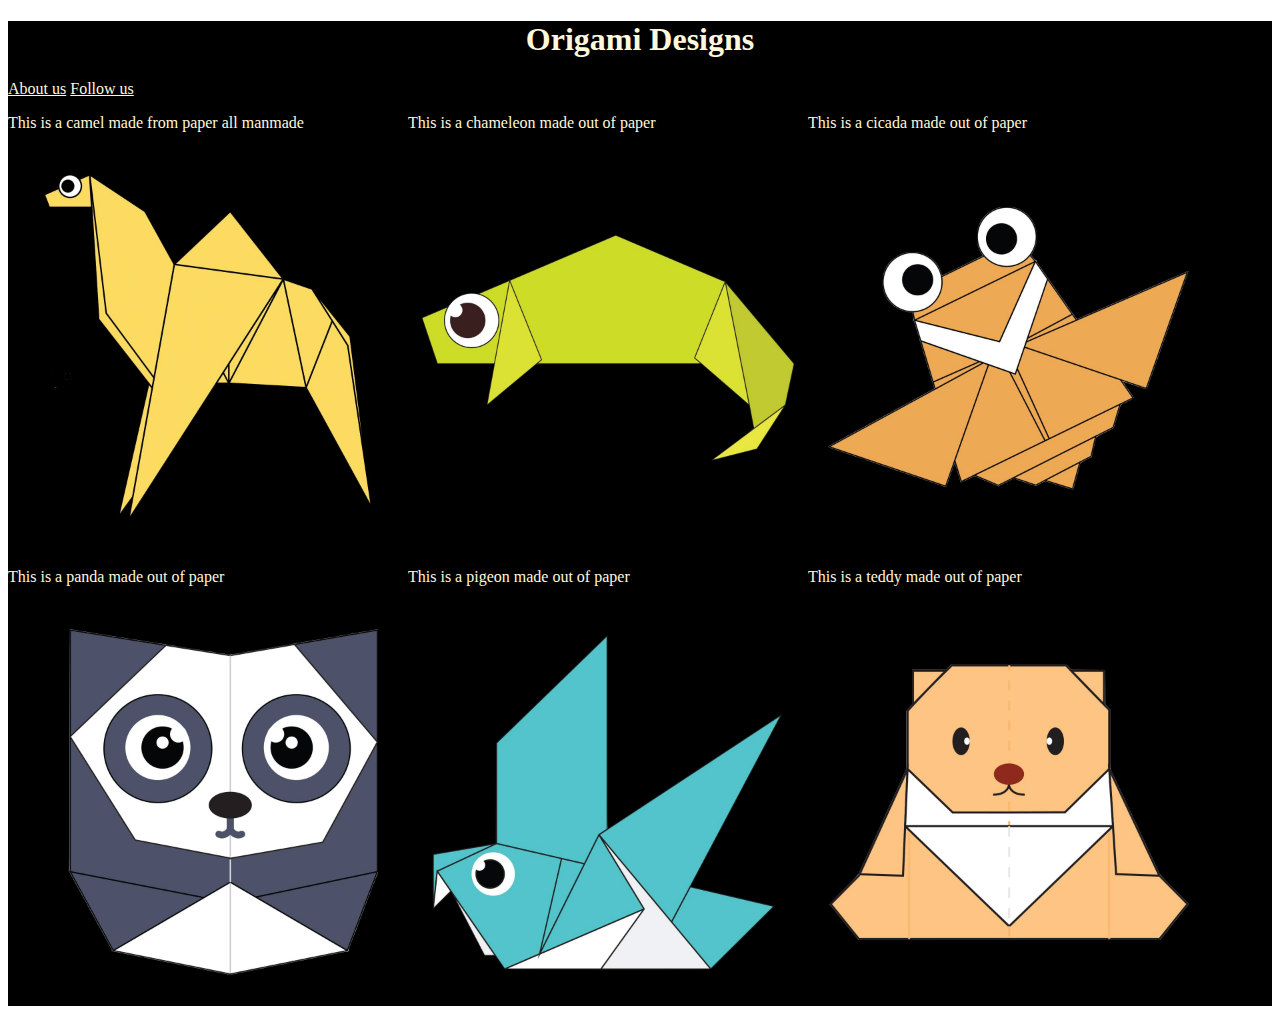
<file: index.html>
<!DOCTYPE html>
<html>
    <head>
        <title> Origami Designs </title>
        <link rel = "stylesheet"
              type= "text/css"
              href="style.css" />
    </head>

    <body>
        <div class="all">
            <center><b><h1>Origami Designs</h1></b></center>
            <a href="About.html"> About us</a>
            <a href="Followus.html"> Follow us</a>
            
            <div class="grid">
                <div class="item"> 
                    <p> This is a camel made from paper all manmade</p>
                    <a href="https://www.youtube.com/watch?v=HQBFbDxlEcg" target="_blank" ><img src="camel.png" width=400 height=400 width=50 height=50></a>
                </div>

                <div class="item">
                    <p> This is a chameleon made out of paper</p>
                    <a href="https://www.youtube.com/watch?v=4ecS9uCRHzo" target="_blank" ><img src="chameleon.png" width=400 height=400 width=50 height=50></a>
                </div>
            
                <div class="item">
                    <p> This is a cicada made out of paper</p>
                    <a href="https://www.youtube.com/watch?v=GvpgBXW0ERk" target="_blank" ><img src="cicada.png" width=400 height=400 width=50 height=50></a>
                </div>
            </div>

            <div class="group">
                <div class="item">
                    <p>This is a panda made out of paper</p>
                    <a href="https://www.youtube.com/watch?v=nnZ61pDj5E4" target="_blank" ><img src="panda.png" width=400 height=400 width=50 height=50></a>
                </div>
           
                <div class="item">
                    <p>This is a pigeon made out of paper</p>
                    <a href="https://www.youtube.com/watch?v=Yp6gu7cLUGI" target="_blank" ><img src="pigeon.png" width=400 height=400 width=50 height=50></a>
                </div>

                <div class="item">
                    <p>This is a teddy made out of paper</p>
                    <a href="https://www.youtube.com/watch?v=3DNxCN4gYa4&t=17s" target="_blank"><img src="teddy.png" width=400 height=400 width=50 height=50></a>
                </div>
            </div>            
        </div>
    </body>
</html>
</file>
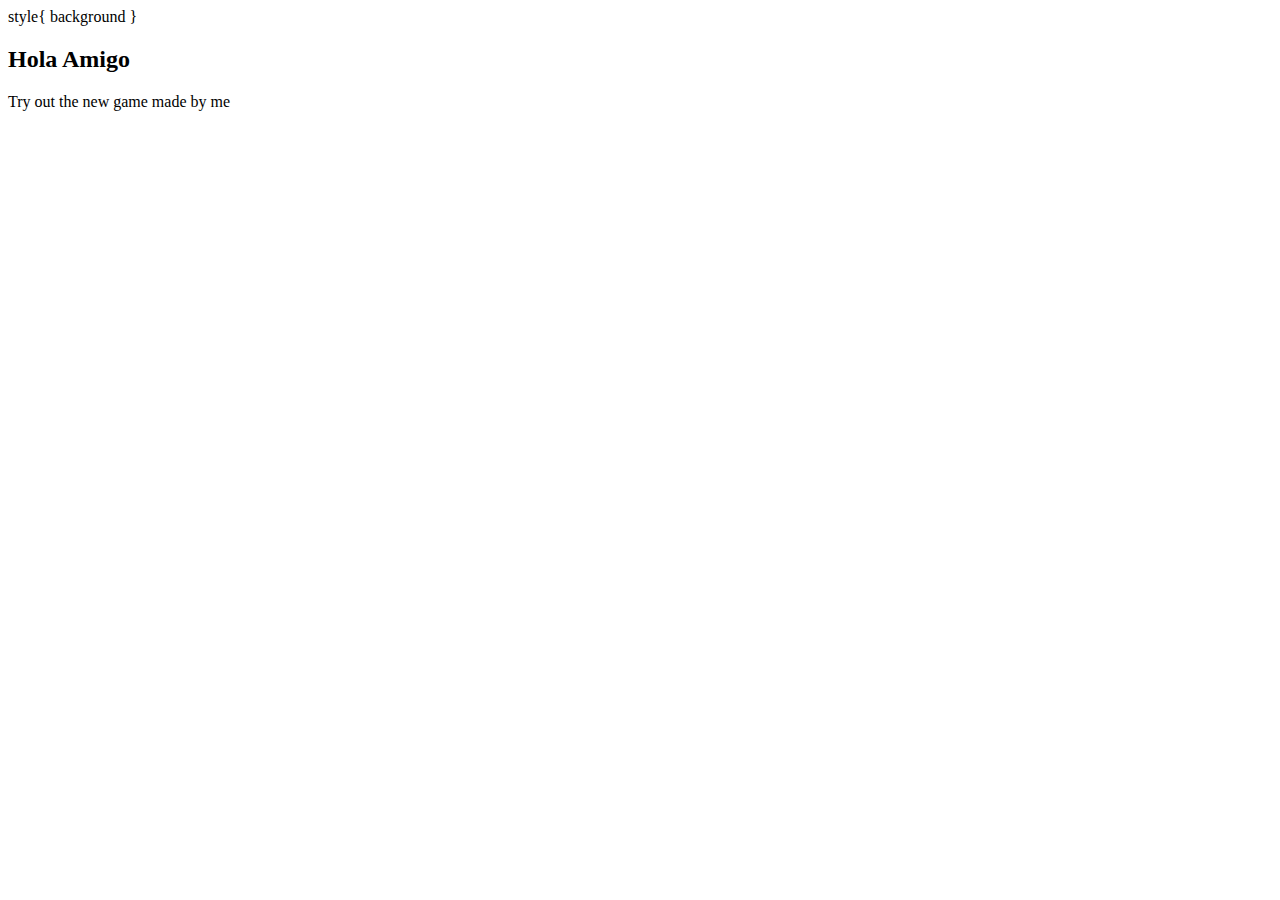
<file: About.html>
<!DOCTYPE html>
<html>
    <head>
    <title>About us</title>
    style{
      background
    }
  </head>
  <body>
     <h2>Hola Amigo</h2>
     <p> Try out the new game made by me</p>
  </body>
</html>
</file>
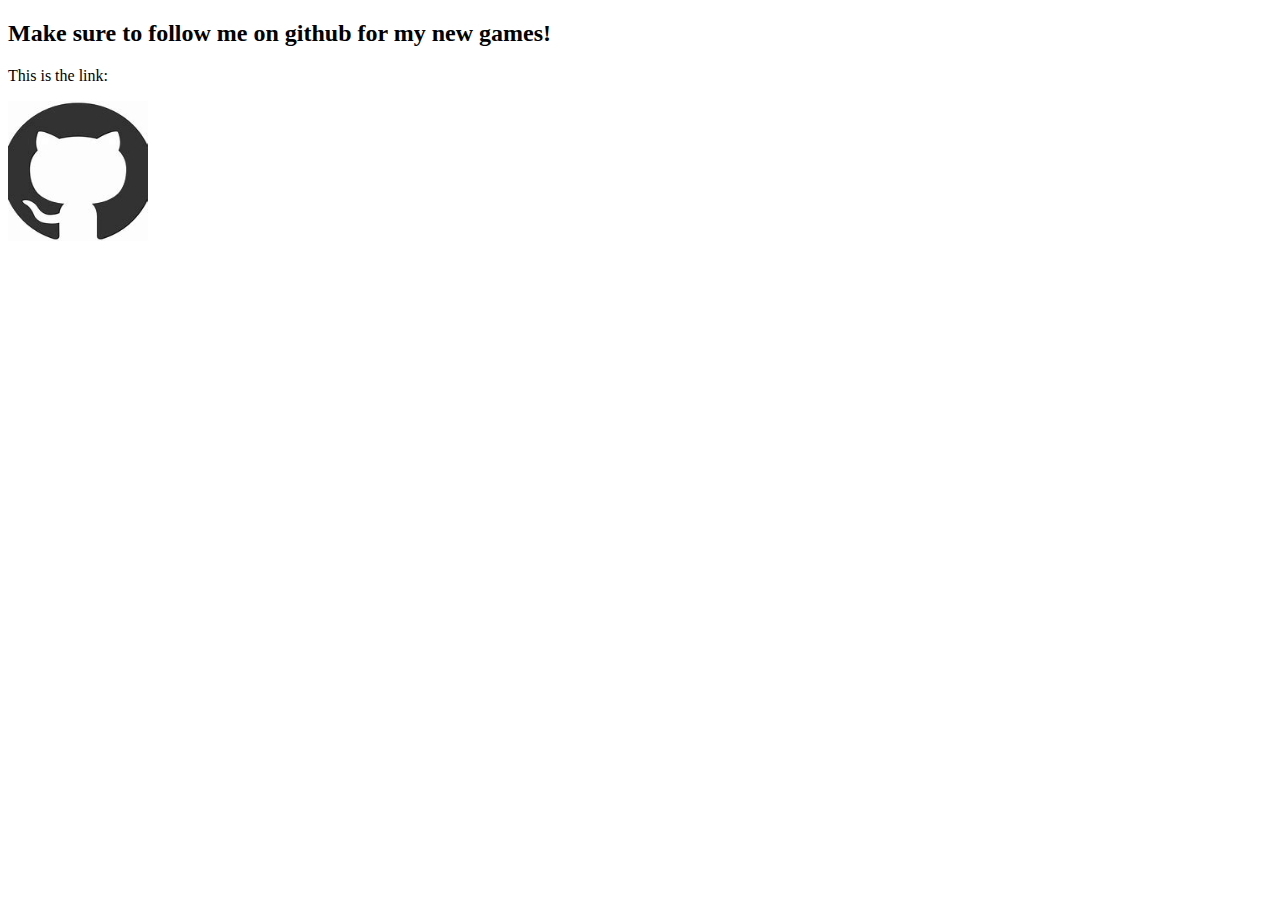
<file: Followus.html>
<!DOCTYPE html>
<html>
    <head>
     <title>Follow me</title>
    </head>
    <body>
    <h2> Make sure to follow me on github for my new games!</h2>
    <p>This is the link:</p>
    <a href="https://github.com/Taimoor23?tab=repositories"target="_blank"><img src="github.jpg"width=140 height=140></a>

    </body>
</html>
</file>
<file: style.css>
.all{
    background-color:black;
    font-family: cursive;
}

*{
    color: cornsilk;
}

.grid{
    display: flex;
    flex-wrap: wrap;
   justify-content: first baseline;
 
}

.group{
    display: flex;
    flex-wrap: wrap;
    justify-content:first baseline ;
}
</file>
